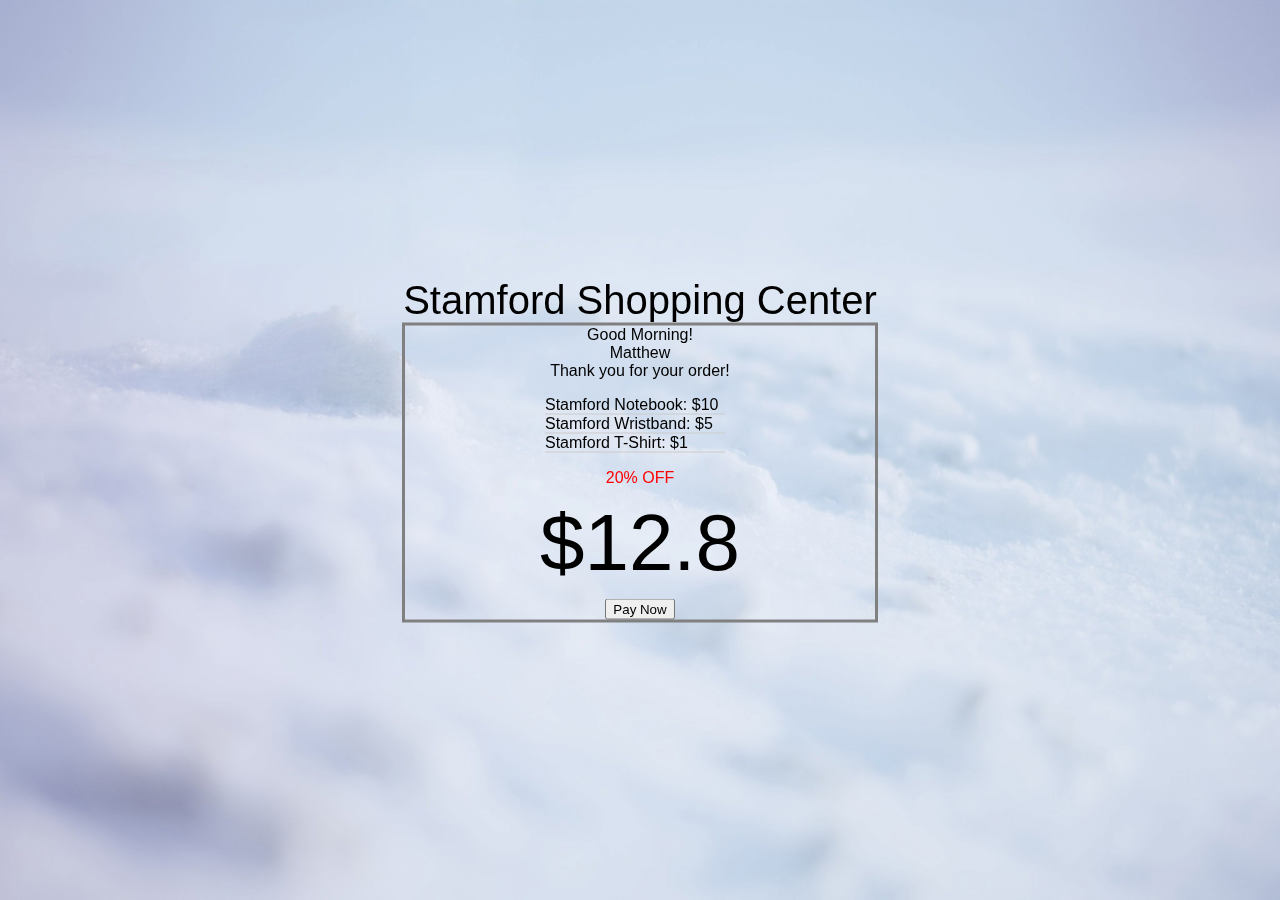
<file: Matt Week2/index.html>
<html>
	<head>
		<title>Week 2: Welcome to ITE220 web page</title>
		<link rel="stylesheet" type="text/css" href="css/w2style.css">
		<style>
		html{
			background: url(snow2.jpg) no-repeat center fixed ;
			background-size:cover;
			}
			body{
				color: :#ffffff;
			}
			</style>
	</head>
	<body>
		<div class="content">
		<div class= "title">Stamford Shopping Center</div>
		<div class = "content-container">
			<div class="inner-content">
				<div id="date" id="name"></div>
				<div id="name"></div>
				<div>Thank you for your order!</div>
			</div>

			<ul id="productList" class="product-list">
			</ul>
			<div class = "off">20% OFF</div>
			<div class="total-price" id="totalPrice"></div>
			<button onclick="myFunction()">Pay Now</button>
		</div>
	</div>
	</body>
</html>
<script type="text/javascript" src="js/add-content.js"></script>
</file>
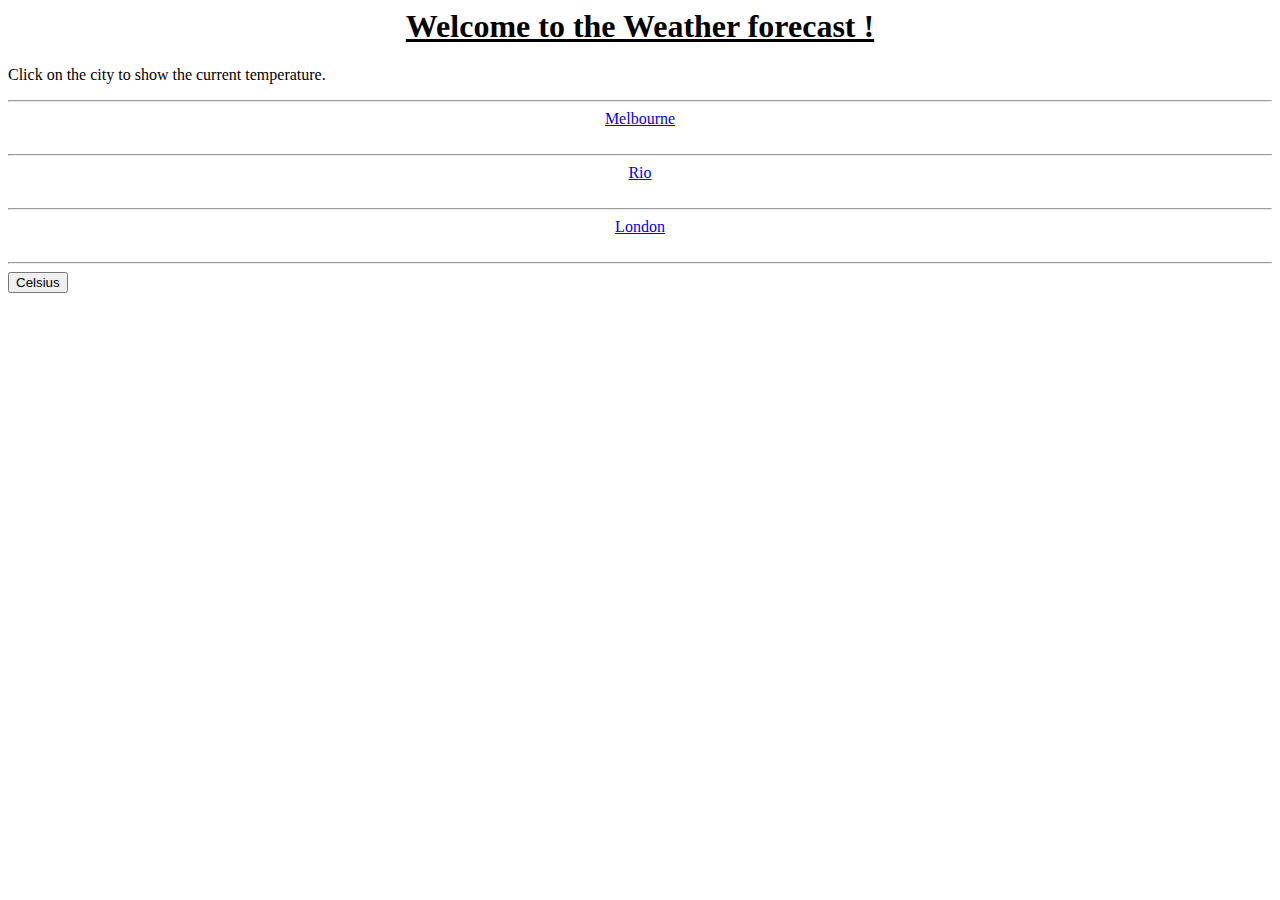
<file: WeatherWebsite/index.html>
<html>
<head>
		<title>Weather Website</title>
	<script src="./js/jquery.min.js"></script>
	<script src="./js/app.js"></script>
</head>
<center><u><h1>Welcome to the Weather forecast !</h1></u></center>
<p>Click on the city to show the current temperature.</p><hr>
<body>
	<center><a id='city'href="#"  >Melbourne</a><br><br><hr></center>
	<center><a id='city'href="#"  >Rio</a><br><br><hr></center>
	<center><a id='city'href="#">London</a><br><br><hr></center>
	<div id="container"></div>

	<button onclick=show('cel')>Celsius</button>
	
	<br><p id='cel' style='visibility:hidden;'>Show Results in Celsius</p>


	<script type="text/javascript">
	function show(id){
		document.getElementById(id).style.color='blue';
		document.getElementById(id).style.visibility='visible';
	}
	</script>
	
	<script type="text/javascript">
	$(document).ready(function(){

    $("a").click(function(e){
    	e.preventDefault();
		var city=this.text.toLowerCase();
		$.ajax({

	type:'Get',
	url:'http://api.openweathermap.org/data/2.5/weather?q='+city+'&appid=93e6c9ebb4bc4f59c5b311f6f47ad4d2',
	success: function(data){
		

		var temp = data.main.temp;
		var c = temp - 273;
		$("#container").html(data.name +" "+temp+" Kelvin   <br>");
		$("#cel").html(data.name +" "+c.toFixed(2)+" Degrees Celsius   <br>");
	}

	

});
       
    });
});</script>

</body>
</html>
</file>
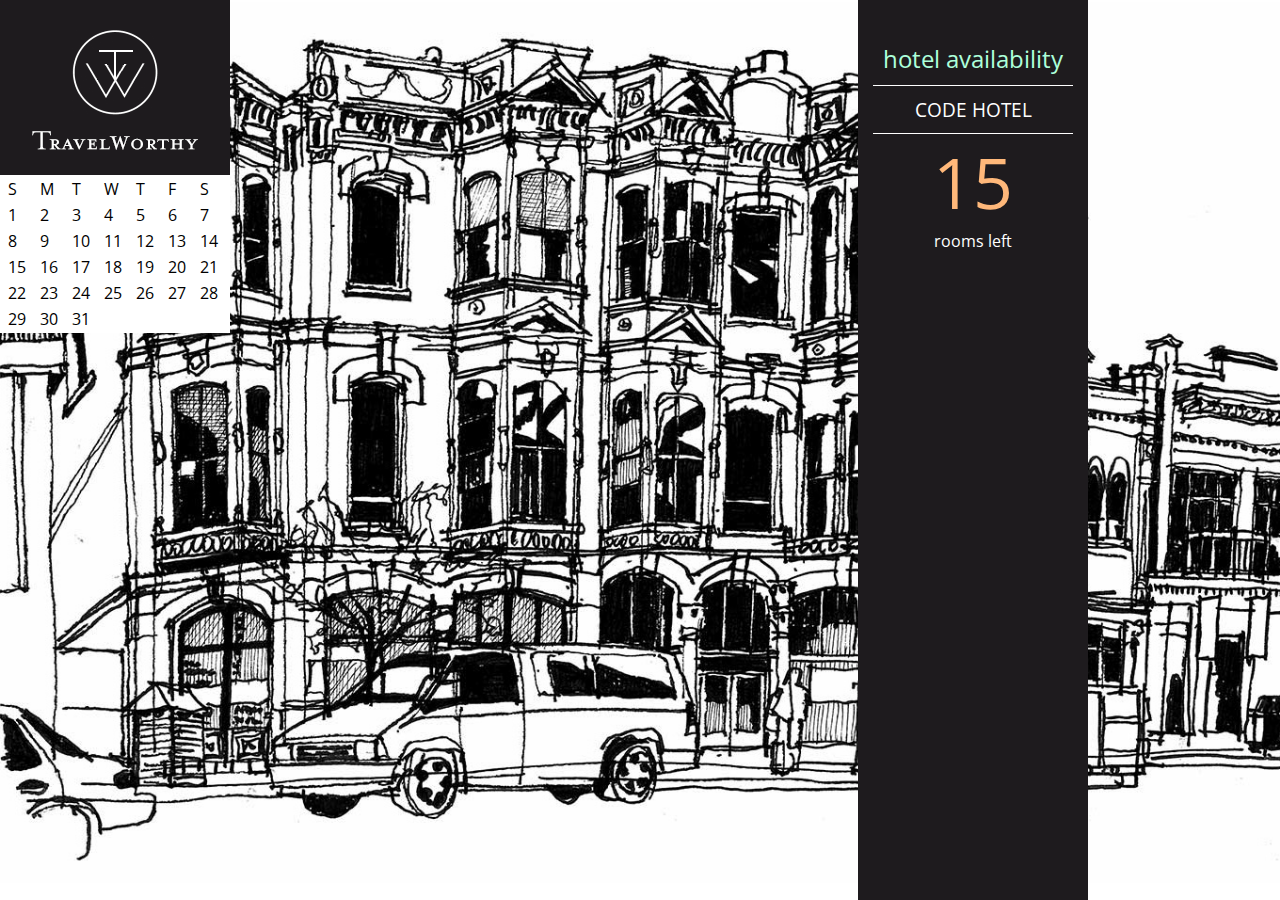
<file: Matt Week2 Hotel/hotel_calendar.html>
<!DOCTYPE html>
<html>
  <head>
    <title>JavaScript &amp; jQuery - Chapter 3: Functions, Methods &amp; Objects - Object Literal</title>
    <link rel="stylesheet" href="css/c03.css" />
  </head>
  <body>
    <h1>TravelWorthy</h1>
    <div class="calendar">
      <table id="hotelCalendarTable">
        <tr>
          <td>S</td>
          <td>M</td>
          <td>T</td>
          <td>W</td>
          <td>T</td>
          <td>F</td>
          <td>S</td>
        </tr>

        <tr>
            <td id="cell1"></td>
            <td id="cell2"></td>
            <td id="cell3"></td>
          <td id="cell4"></td>
            <td id="cell5"></td>
            <td id="cell6"></td>
          <td id="cell7"></td>
        </tr>

        <tr>
            <td id="cell8"></td>
            <td id="cell9"></td>
            <td id="cell10"></td>
            <td id="cell11"></td>
            <td id="cell12"></td>
            <td id="cell13"></td>
            <td id="cell14"></td>
        </tr>

        <tr>
            <td id="cell15"></td>
            <td id="cell16"></td>
            <td id="cell17"></td>
            <td id="cell18"></td>
            <td id="cell19"></td>
            <td id="cell20"></td>
            <td id="cell21"></td>
        </tr>

        <tr>
            <td id="cell22"></td>
            <td id="cell23"></td>
            <td id="cell24"></td>
            <td id="cell25"></td>
            <td id="cell26"></td>
            <td id="cell27"></td>
            <td id="cell28"></td>
        </tr>
        <tr>

          <td id="cell29"></td>
            <td id="cell30"></td>
            <td id="cell31"></td>
        </tr>
      </table>
    </div>
    <div id="info">
      <h2>hotel availability</h2>
      <div id="hotelName"></div>
      <div id="availability">
        <p id="rooms"></p>
        <p>rooms left</p>
      </div>
    </div>
    <script src="js/object-literal.js"></script>
    <script src="js/calendar.js"></script>
  </body>
</html>
</file>
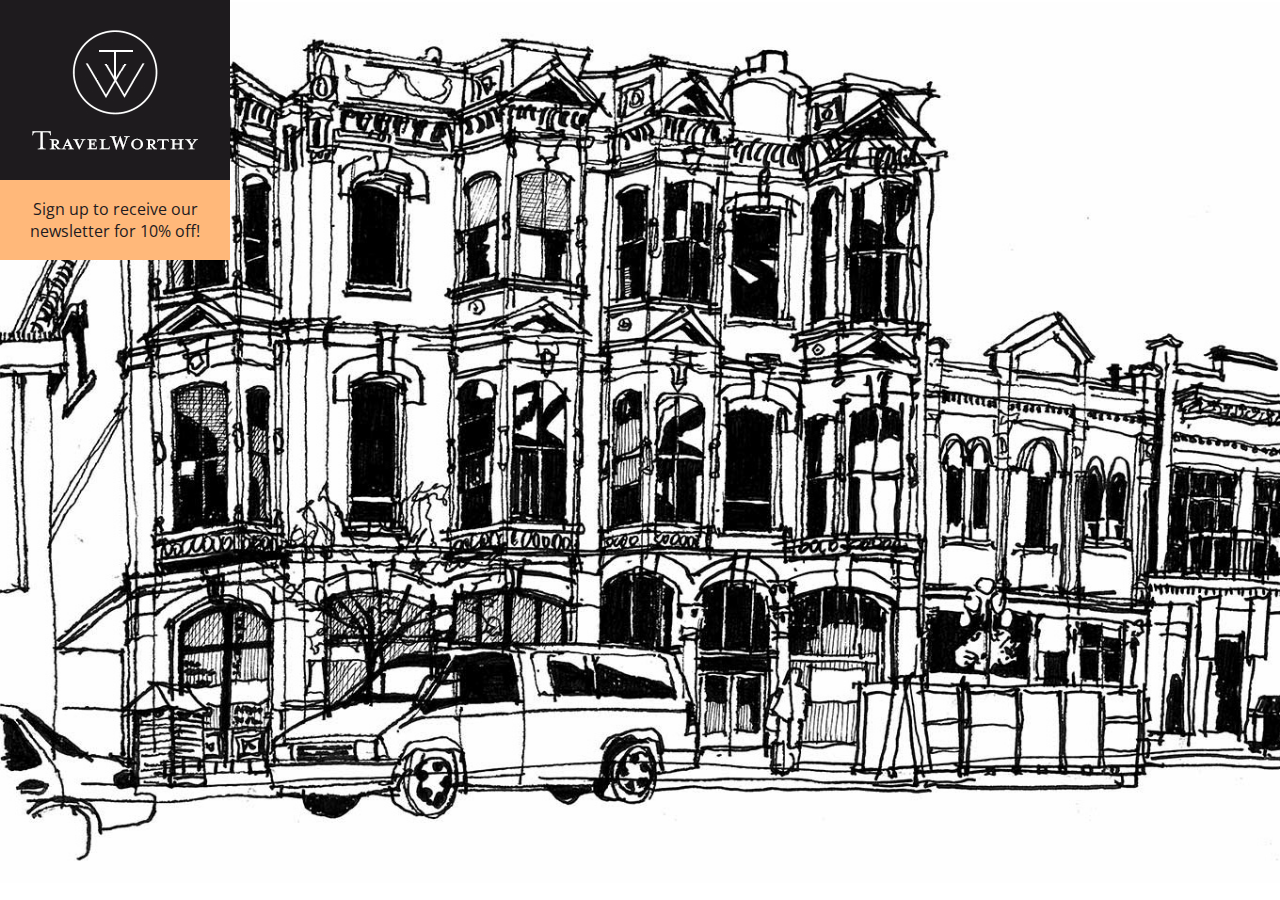
<file: Matt Week2 Hotel/index1.html>
<html>
  <head>
    <title>Basic Function</title>
    <link rel="stylesheet" href="css/c03.css" />
  </head>
  <body>
    <h1>TravelWorthy</h1>
    <div id="message">Welcome to our site!</div>
    <script src="js/basic-function.js"></script>
  </body>
</html>
</file>
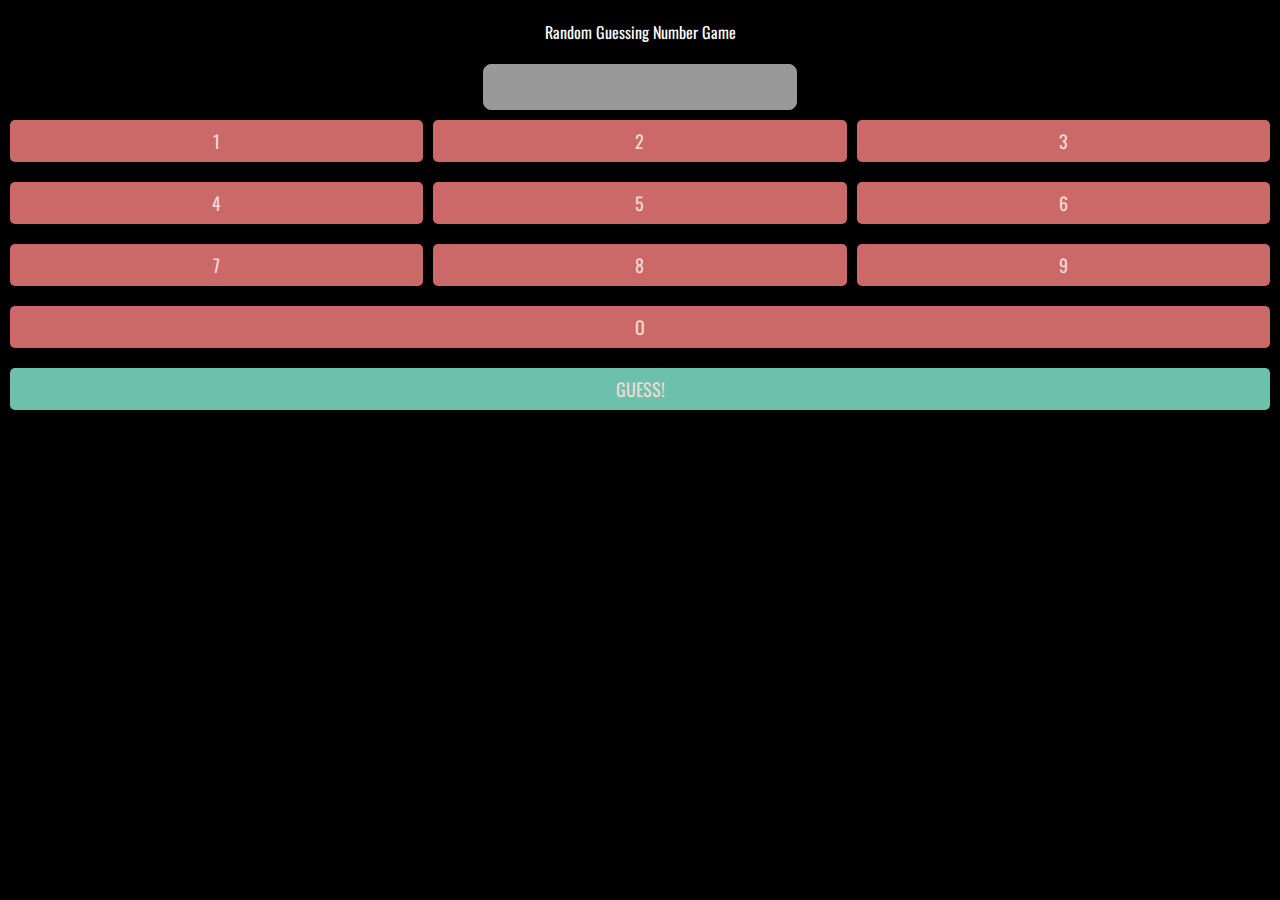
<file: Matt Week3/random-guessing-number-game.html>
<!DOCTYPE html>
<html>
  <head>
    <title>Random Guessing Number Game</title>
    <link rel="stylesheet" href="css/week3.css" />
  </head>
  <body id="body">
    <center>
      <div class="title">Random Guessing Number Game</div>
      <div><input type="text" id="userValue" class="user-input" disabled/></div>
    </center>
    <div id="buttonContainer">
      <div class="row">
        <div class="button" id="one">1</div>
        <div class="button" id="two">2</div>
        <div class="button" id="three">3</div>
      </div>
      <div class="row">
        <div class="button" id="four">4</div>
        <div class="button" id="five">5</div>
        <div class="button" id="six">6</div>
      </div>
      <div class="row">
        <div class="button" id="seven">7</div>
        <div class="button" id="eight">8</div>
        <div class="button" id="nine">9</div>
      </div>
      <div class="row">
        <div class="button" id="zero">o</div>
        
      </div>

      <div class="row">
        <div class="button guess" id="guess">Guess!</div>
      </div>
    </div>
    <script src="js/game.js"></script>
  </body>
</html>
</file>
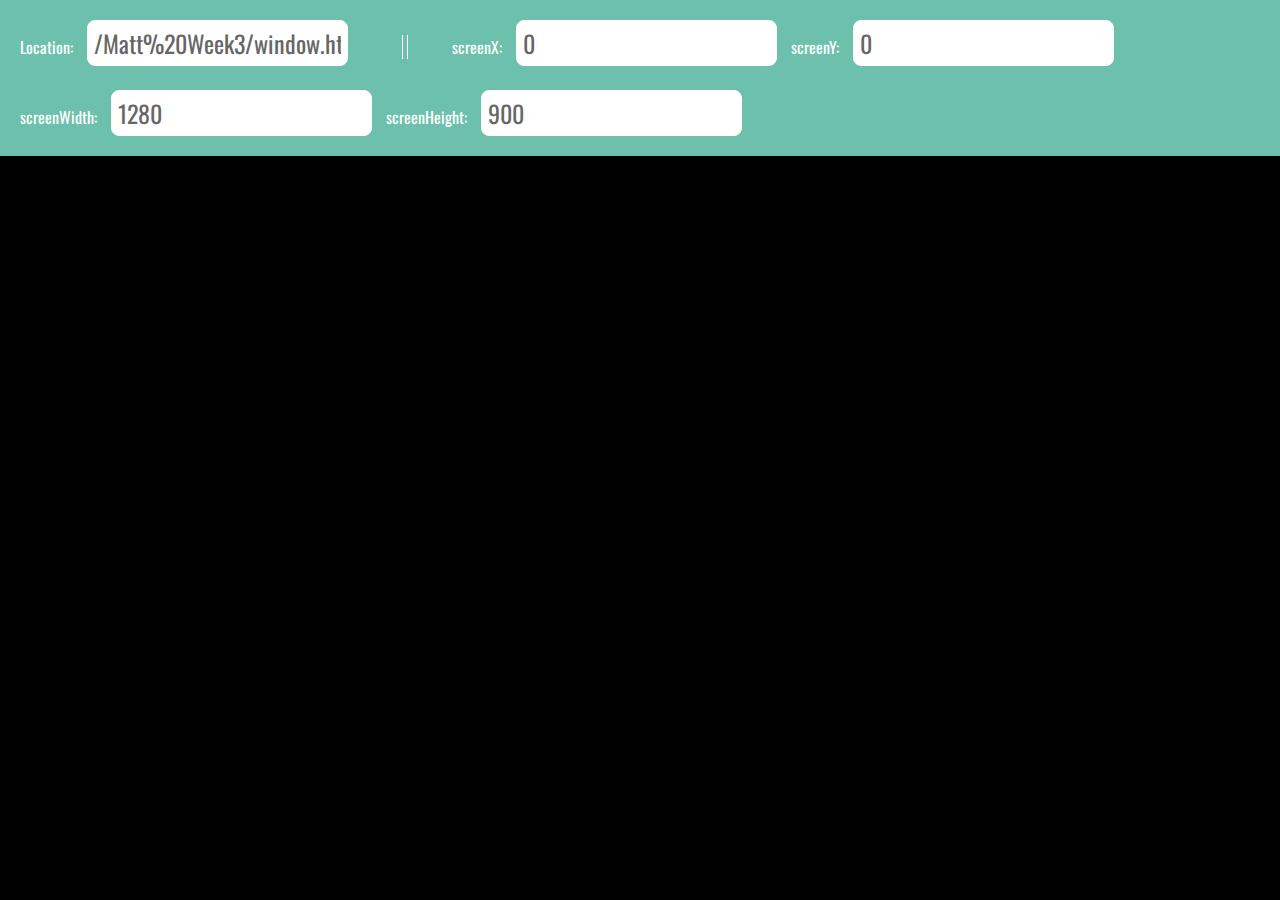
<file: Matt Week3/window.html>
<!DOCTYPE html>
<html>
  <head>
    <title>ITE220: Week 3</title>
    <link rel="stylesheet" href="css/week3.css" />
  </head>
  <body id="body">
    <div id="stats">
      Location: <input type="text" id="location" /> <span class="divider">|</span>       
      screenX: <input type="text" id="sx" /> 
      screenY: <input type="text" id="sy" />
      <br></br>
      screenWidth: <input type="text" id="screeanwidth" />
      screenHeight: <input type="text" id="screeanheight" />
  </div>
    <script src="js/window-example.js"></script>
  </body>
</html>
</file>
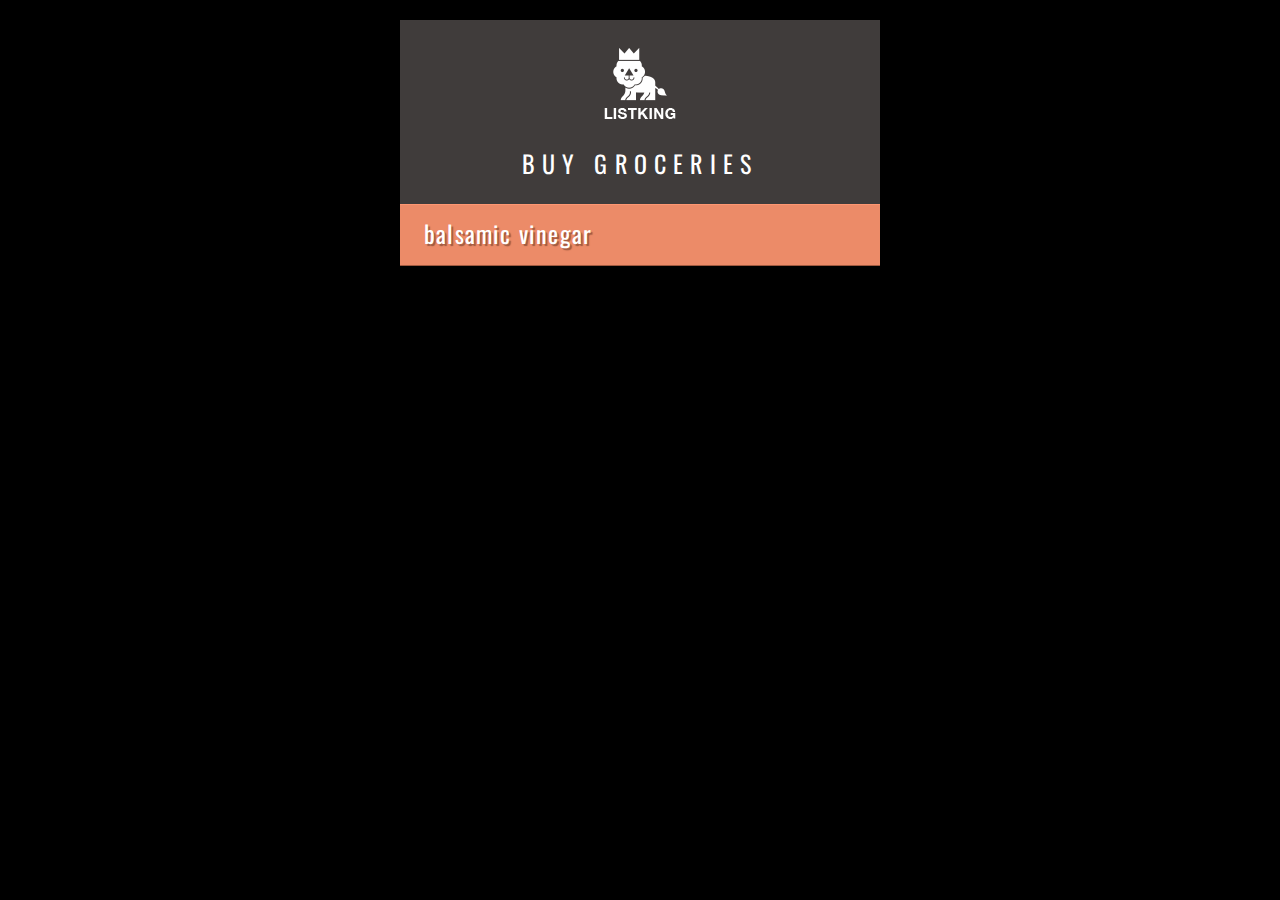
<file: Week 4-1/basic-jquery.html>
<!DOCTYPE html>
<html>
  <head>
    <title>JavaScript &amp; jQuery - Chapter 7: Introducing jQuery - Basic Example</title>
    <link rel="stylesheet" href="css/c07.css" />
  </head>
  <body>
    <div id="page">
      <h1 id="header">List</h1>
      <h2>Buy groceries</h2>
      <ul>
        <li id="one" class="cool"><em>fresh</em> figs</li>
        <li id="two" class="cool">pine nuts</li>
        <li id="three" class="cool">honey</li>
        <li id="four">balsamic vinegar</li>
      </ul>
    </div>
    <script src="js/jquery-1.11.0.js"></script>
    <script src="js/basic-example.js"></script>
  </body>
</html>
</file>
<file: Matt Week2/css/w2style.css>
body {
	font-family:  sans-serif;
}
.content {
	text-align: center;
	position: fixed;
	top: 50%;
  left: 50%;
  -webkit-transform: translate(-50%, -50%);
  transform: translate(-50%, -50%);
}

.content .title {
	font-size: 2.5em;
}

.content .content-container {
	border-color: grey;
	border-size: 2px; /* this allows you to adjust the thickness */
	border-style: solid;
	width: 470px;
}

.content .total-price {
	padding-top: 10px;
	padding-bottom: 10px;
	font-size: 5em;
}
.content .off {
	color: red;
}

.content ul {
	list-style-type: none;
}
.content .product-list {
	text-align: left;
	width: 180px;
	margin-left: 100px;
}
.content .product-list li {
	border-bottom: 1px solid #ccc;
}
.content .discount {
  color: #c7254e;
  background-color: #f9f2f4 !important;
  border-radius: 5px;
  width: 100px;
  position: fixed;
  left: 40%;
}
</file>
<file: Matt Week3/css/week3.css>
@import url(http://fonts.googleapis.com/css?family=Oswald);

body {
  background-color: #000;
  font-family: 'Oswald', 'Futura', sans-serif;
  margin: 0; 
  padding: 0;
}

#page {
  background-color: #403c3b;
  margin: 0 auto 0 auto;
}


#stats {
  background-color: #6cc0ac;
  color: #ffffff; 
  position: fixed; 
  top: 0; 
  left: 0; 
  padding: 20px; 
  width: 100%;
}

#stats input[type="text"] {
  width: auto;
  margin: 0 10px 0 10px;
  background-color: #fff;
  border-color: #fff;
}

#body #page {margin-top: 130px;}

.divider {
  margin: 0 40px; 
  border-left: 1px solid #fff; 
  border-right: 1px solid #fff; 
  color: #6cc0ac;}

/* Form styles */

form {
  padding: 0 60px 65px 60px;}

label {
  color: #fff;
  display: block;
  margin: 10px 0 10px 0;
  font-size: 24px;}

input[type='text'], input[type='password'], textarea {
  background-color: #999;
  color: #666;
  font-family: 'Oswald', 'Futura', sans-serif;
  font-size: 24px;
  width: 96%;
  padding: 4px 6px;
  border: 1px solid #999;
  border-radius: 8px;}

input[type='text']:focus, input[type='password']:focus, textarea:focus {
  border: 1px solid #fff;
  background-color: #fff;
  outline: none;}
/*
input[type='submit'], a.add {
  background-color: #cb6868;
  color: #f3dad1;
  border: none;
  border-radius: 5px;
  padding: 8px 10px;
  margin-top: 10px;
  float: right;
  font-size: 18px;
  text-decoration: none;
  text-transform: uppercase;}

input[type='submit']:hover, a.add:hover {
  background-color: #d75359;
  color: #f3dad1;
  cursor: pointer;
  box-shadow: none;
  position: relative;
  top: 1px;}*/

textarea {
  width: 96%;
  height: 5em;
  line-height: 1.4em;}

select, option {
  font-size: 16px;}

.button {
  background-color: #cb6868;
  color: #f3dad1;
  border: none;
  border-radius: 5px;
  padding: 8px 10px;
  margin-top: 10px;
  font-size: 18px;
  text-decoration: none;
  text-transform: uppercase;
  width: 30px;
  text-align: center;
  cursor: pointer;

  display: table-cell;
  
}
.row {
  display: table;
  width: 100%; /*Optional*/
  table-layout: fixed; /*Optional*/
  border-spacing: 10px; /*Optional*/
}
.user-input {
  
  width: 300px !important;
  text-align: center;
}
.title {
  margin-top: 20px;
  margin-bottom: 20px;
  color: white;
}
.button.guess {
  background-color: #6cc0ac;
}
</file>
<file: Week 4-1/css/c07.css>
@import url(http://fonts.googleapis.com/css?family=Oswald);

body {
  background-color: #000;
  font-family: 'Oswald', 'Futura', sans-serif;
  margin: 0; 
  padding: 0;}

#page {
  background-color: #403c3b;
  margin: 0 auto 0 auto;
  position: relative;
  text-align: center;}
  /* Responsive page rules at bottom of style sheet */

h1 {
  background-image: url(../images/kinglogo.png);
  background-repeat: no-repeat;
  background-position: center center;
  text-align: center;
  text-indent: -1000%;
  height: 75px;
  line-height: 75px;
  width: 117px;
  margin: 0 auto 0 auto;
  padding: 30px 10px 20px 10px;}

h2 {
  color: #fff;
  font-size: 24px;
  font-weight: normal;
  text-align: center;
  text-transform: uppercase;
  letter-spacing: .3em;
  display: inline-block;
  margin: 0 0 23px 0;}

h2 span {
  background-color: #fff;
  color: #000;
  font-size: 12px;
  text-align: center;
  letter-spacing: 0;
  display: inline-block;
  position: relative;
  border-radius: 50%;
  top: -5px;
  height: 22px;
  width: 26px;
  padding: 4px 0 0 0;}

ul {
  border:none;
  padding: 0;
  margin: 0;}

li {
  background-color: #ec8b68;
  color: #fff;
  border-top: 1px solid #fe9772;
  border-bottom: 1px solid #9f593f;
  font-size: 24px;
  letter-spacing: .05em;
  list-style-type: none;
  text-shadow: 2px 2px 1px #9f593f;
  text-align: left;
  height: 50px;
  padding-left: 1em;
  padding-top: 10px;}

li a {
  color: #fff;
  background-image: url('../images/icon-link.png');
  background-position: right, center;
  background-repeat: no-repeat;
  text-decoration: none;
  padding-right: 36px;}

li.complete a {
  background-image: none;}

p {
  background-color: #fff;
  color: #666; 
  padding: 10px;
  display: inline-block;
  margin: 20px auto 20px auto;
  width: 80%;
  border-radius: 5px;
  text-align: center;}

.hot {
  background-color: #d7666b;
  color: #fff;
  text-shadow: 2px 2px 1px #914141;
  border-top: 1px solid #e99295;
  border-bottom: 1px solid #914141;}

.cool {
  background-color: #6cc0ac;
  color: #fff;
  text-shadow: 2px 2px 1px #3b6a5e;
  border-top: 1px solid #7ee0c9;
  border-bottom: 1px solid #3b6a5e;}

.complete {
  background-color: #999;
  color: #fff;
  background-image: url("../images/icon-trash.png");
  background-position: right, center;
  background-repeat: no-repeat;
  border-top: 1px solid #666;
  border-bottom: 1px solid #b0b0b0;
  text-shadow: 2px 2px 1px #333;}

.complete a {display:block;}

.favorite {
  background-image: url('../images/icon-heart.png');
  background-position: right, center;
  background-repeat: no-repeat;}

em.seasonal
 {
  background-image: url('../images/icon-calendar.png');
  background-position: left  center;
  background-repeat: no-repeat;
  padding-left: 30px;}


/* FORM STYLES */

form {
  padding: 0 20px 20px 20px;}

label {
  color: #fff;
  display: block;
  margin: 10px 0 10px 0;
  font-size: 24px;}

input[type='text'], input[type='password'], textarea {
  background-color: #999;
  color: #333;
  font-size: 24px;
  width: 96%;
  padding: 4px 6px;
  border: 1px solid #999;
  border-radius: 8px;}

input[type='submit'], a.add, button, a.show {
  background-color: #cb6868;
  color: #f3dad1;
  border-radius: 8px;
  border: none;
  padding: 8px 10px;
  margin-top: 10px;
  font-family: 'Oswald', 'Futura', sans-serif;
  font-size: 18px;
  text-decoration: none;
  text-transform: uppercase;}

input[type='submit'], a.add, button {
  float: right;} 

input[type='text']:focus, input[type='password']:focus, textarea:focus {
  border: 1px solid #fff;
  background-color: #fff;
  outline: none;}

input[type='submit']:hover, a.add:hover, a.show:hover {
  background-color: #000;
  color: #fff;
  cursor: pointer;}


::-webkit-input-placeholder {color: #403c3b; font-family: arial, sans-serif;}
:-moz-placeholder { /* Firefox 18- */ color: #403c3b; font-family: arial, sans-serif;}
::-moz-placeholder {  /* Firefox 19+ */ color: #403c3b; font-family: arial, sans-serif;}
:-ms-input-placeholder { color: #403c3b; font-family: arial, sans-serif;}


textarea {
  width: 96%;
  height: 5em;
  line-height: 1.4em;}

select, option {
  font-size: 16px;}

#feedback, #termsHint {
  color: #fff;
  background-image: url('../images/warning.png');
  background-repeat: no-repeat;
  background-position: 2px 14px;
  padding: 10px 0 0 22px;}

#packageHint {
  color: #fff;
  background-image: url('../images/hint.png');
  background-repeat: no-repeat;
  background-position: 2px 5px;
  padding-left: 22px;}

label.selectbox {
  display: inline;}

label.checkbox {
  display: inline;
  font-size: 16px;}

/* Link to show list */
h2 a {
  font-size: 12px; }

a.show{
  font-size: 12px; 
  padding: 5px; 
  letter-spacing: 0; 
  position: relative;
  top: -5px;
  left: 10px;}

/* form example */
#newItemButton {padding: 10px 20px 75px 20px; display: none;}
#newItemForm {padding-top: 20px;}
#itemDescription {width: 360px;}
#newItemForm input[type='submit'] {margin-top: 0; text-align: left;}

/* Attributes example */
#group {
  margin: 10px;
  border: 2px solid #fff;}

/* Events object */
.date, li i {
  font-size: 12px;
  padding-left: 8px;}


/* Additional styles for position example */
#slideAd {
  width: 130px;
  height: 60px;
  background-color: #403c3b;
  background-image: url('../images/adverlion.png');
  background-repeat: no-repeat;
  background-position: 10px center;
  color: #fff;
  border-top: 1px solid #fff;
  border-left: 1px solid #fff;
  border-bottom: 1px solid #fff;
  padding: 25px 20px 10px 85px;
  position: fixed;
  bottom: 20px;
  right: -235px;
  text-transform: uppercase;}

#footer {
  background:none;
  color: #fff;}

/* Small screen:mobile */
@media only screen and (max-width: 500px) {
  body {
      background-color: #403c3b;
  }
  #page {
    max-width: 480px;
  }
}
@media only screen and (min-width: 501px) and (max-width: 767px) {
  #page {
    max-width: 480px;
    margin: 20px auto 20px auto;
  }
}
@media only screen and (min-width: 768px) and (max-width: 959px) {
  #page {
    max-width: 480px;
    margin: 20px auto 20px auto;
  }
}
/* Larger screens act like a demo for the app */
@media only screen and (min-width: 960px) {
  #page {
    max-width: 480px;
    margin: 20px auto 20px auto;
  }
}
@media (-webkit-min-device-pixel-ratio: 2), (min-resolution: 192dpi) { 
  h1{
    background-image: url(../images/2xkinglogo.png);
    background-size: 72px 72px;
  }
}
</file>
<file: Matt Week2 Hotel/css/c03.css>
/* JavaScript & jQuery - Chapter 3: Functions, Methods & Programming */
/* The book used a font called Eau Sans - the download examples use Open Sans */

@import url(http://fonts.googleapis.com/css?family=Open+Sans);

body {
  background-color: #fff;
  background: url("../images/travelworthy-backdrop.jpg") no-repeat center center fixed;
  -webkit-background-size: cover;
  -moz-background-size: cover;
  -o-background-size: cover;
  background-size: cover;
  margin: 0;
  font-family: 'Open Sans', sans-serif;}

h1 {
  background: #1e1b1e url("../images/travelworthy-logo.gif") no-repeat;
  width: 230px;
  height: 180px;
  float: left;
  text-indent: 100%;
  white-space: nowrap;
  overflow: hidden;
  margin: 0;}

h2 {
  margin: 1.75em 0 0 0;
  color: #adffda; 
  font-weight: normal;}

h2 + p {
  margin: 0.25em 0 0 0;}
p + p {
  margin: 0;}
p + h2 {
  margin: 10px 0 0 0;}

/* message under the logo */

#message {
  float: left;
  clear: left;
  background-color: #ffb87a;
  color: #1e1b1e;
  width:170px;
  padding: 18px 30px;
  text-align: center;}

/* black bar across the right hand side of the page */

#info {
  background-color: #1e1b1e;
  color: #fff;
  width: 200px;
  padding: 0 15px;
  text-align: center;
  min-height: 100%;
  position: absolute;
  top: 0;
  right: 15%;}

/* details in the black bar */

#hotelName {
  text-transform: uppercase;
  text-align: center; 
  font-size: 120%;
  margin-top: 10px;
  border-top: 1px solid #fff;
  border-bottom: 1px solid #fff; 
  padding: 10px 0;}

#hotel1 {
  margin-top: 1em; 
  border-top: 1px solid #fff; 
  padding-top: 1em;} 
#hotel2 {
  border-bottom: 1px solid #fff; 
  padding-bottom: 1em;}

#rooms {
  font-size: 440%;
  color: #ffb87a;
  display: inline-block;
  margin: 0;}

#roomRate{
  text-decoration: line-through;
  display: inline-block;
  float: left;
  padding-top: 10px;}

#specialRate {  
  font-size: 440%;
  color: #ffb87a;
  display: inline-block;
  padding: 10px 0 20px 0;
  margin: 0;}

#offerEnds {
  text-transform: uppercase;
  color: #ffb87a;
  font-size: 75%;}

.true, .false {
  padding: 0 50px 0 50px;
  line-height: 28px;
  text-align: left;
  background-image: url("../images/check-cross.png");
  background-position: 120px 0;
  background-repeat: no-repeat;}

.false {
  background-position: 120px -28px;}

/* footer */

#footer {
  position: absolute;
  bottom: 0;
  left: 0;
  width: 100%;
  background-color: #adffda;}

#footer p {
  padding: 10px;
  margin: 0;}

.data {
  padding: 10px;}

.calendar {
  top: 175px;
  position: absolute;
  width: 230px;
  background-color: white;
}
.calendar td {
  padding-left: 6px;
  padding-right: 6px;
}
</file>
